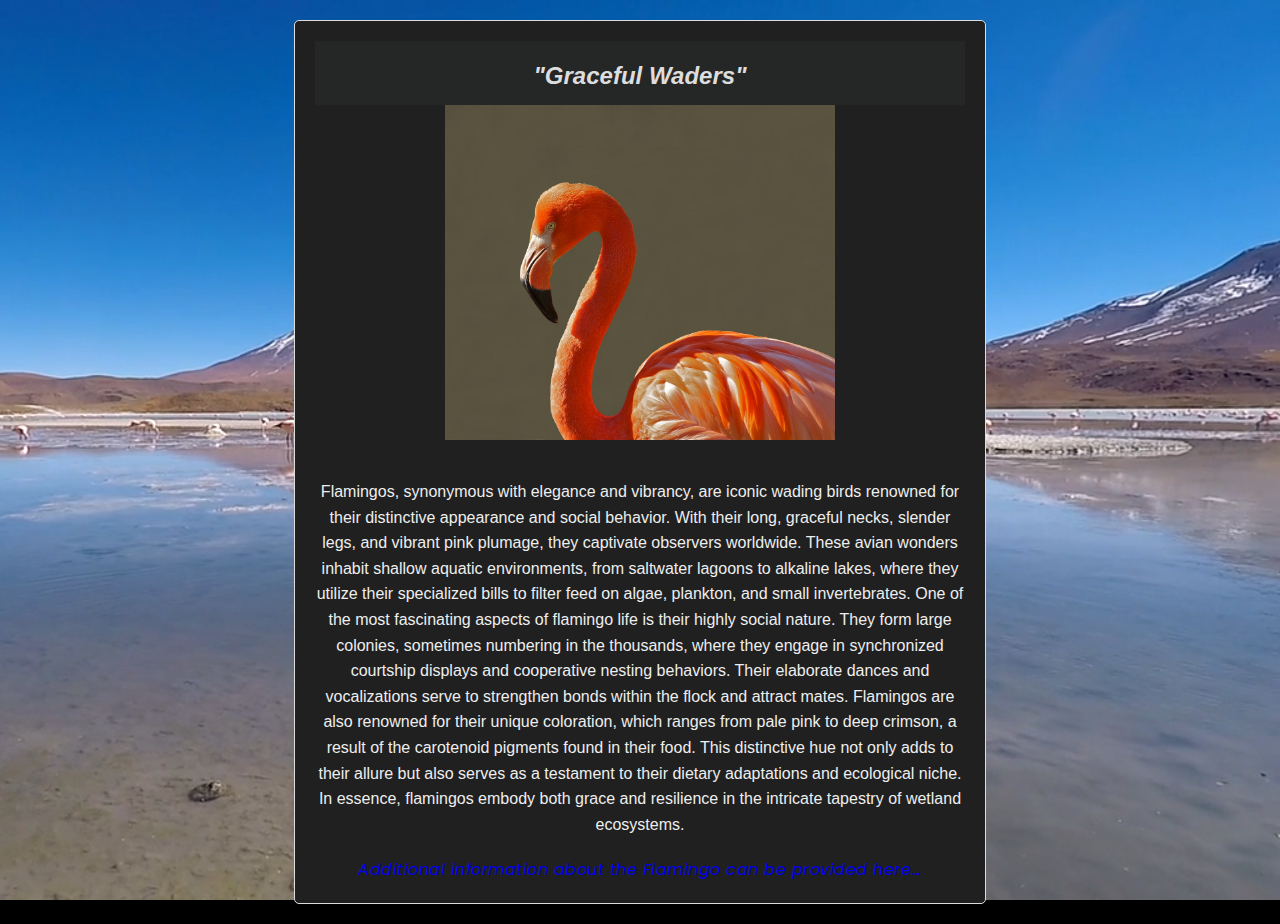
<file: flamingo.html>
<!DOCTYPE html>
<html lang="en">
<head>
    <meta charset="UTF-8">
    <meta name="viewport" content="width=device-width, initial-scale=1.0">
    <title>AnimalPedia: Flamingo</title>
    <link rel="stylesheet" href="style.css">
</head>
<body>
    <div class="animal-info">
        <div class ="header">
            <h1 style="font-style: italic;">"Graceful Waders"</h1>
            </div>
            <video autoplay loop muted plays-inline class="back-video">
                <source src="image/flamingo.mp4" type="video/mp4">
            </video>
        <img src="image/flamingo1.jpg" alt="Animal Image">
        <p class="description">
            Flamingos, synonymous with elegance and vibrancy, are iconic wading birds renowned for their distinctive appearance and social behavior. With their long, graceful necks, slender legs, and vibrant pink plumage, they captivate observers worldwide. These avian wonders inhabit shallow aquatic environments, from saltwater lagoons to alkaline lakes, where they utilize their specialized bills to filter feed on algae, plankton, and small invertebrates.

            One of the most fascinating aspects of flamingo life is their highly social nature. They form large colonies, sometimes numbering in the thousands, where they engage in synchronized courtship displays and cooperative nesting behaviors. Their elaborate dances and vocalizations serve to strengthen bonds within the flock and attract mates.

            Flamingos are also renowned for their unique coloration, which ranges from pale pink to deep crimson, a result of the carotenoid pigments found in their food. This distinctive hue not only adds to their allure but also serves as a testament to their dietary adaptations and ecological niche. In essence, flamingos embody both grace and resilience in the intricate tapestry of wetland ecosystems.
        </p>
        <p class="additional-info">
            <a href="https://www.britannica.com/animal/flamingo-bird">Additional information about the Flamingo can be provided here...</a>
        </p>
    </div>
</body>
</html>
</file>
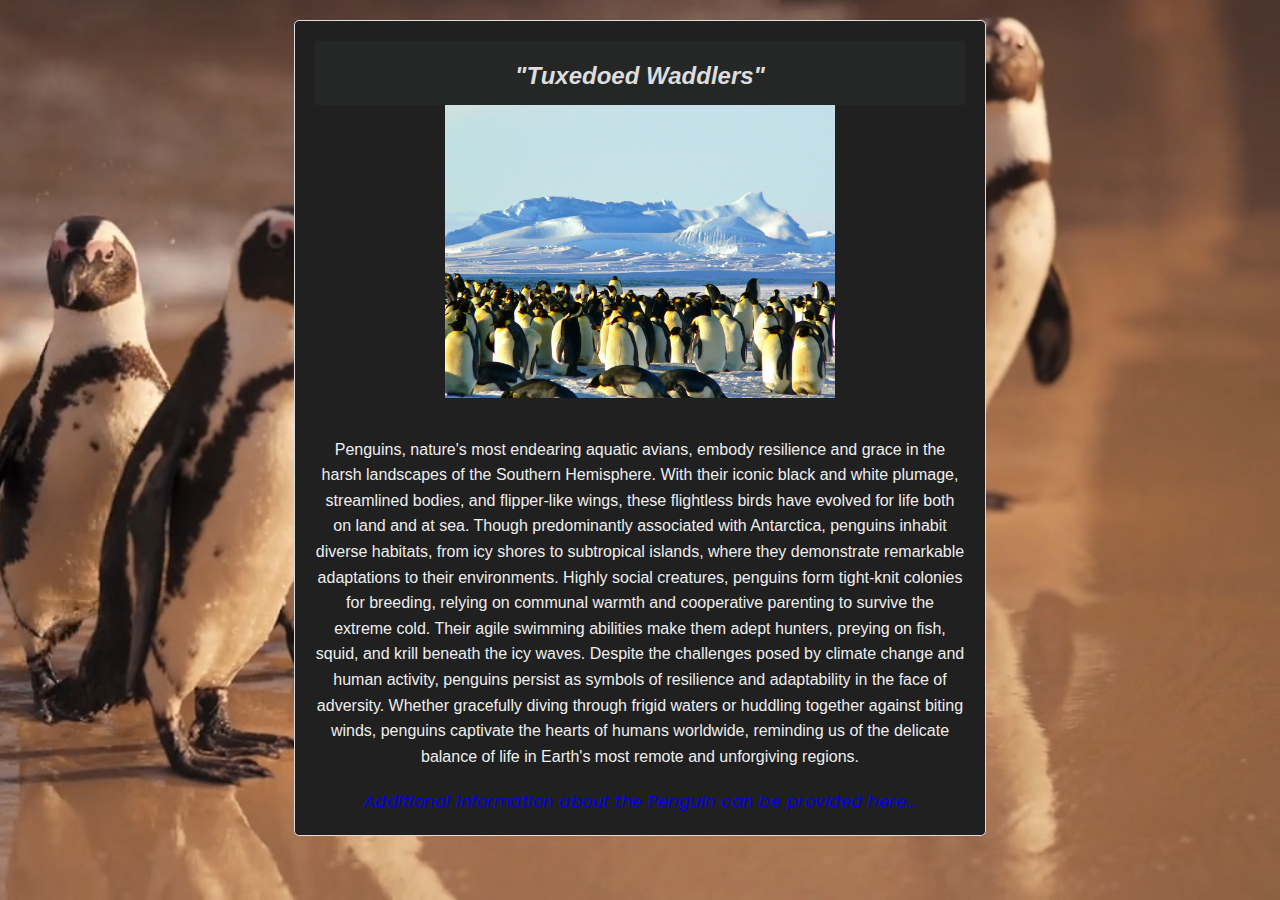
<file: penguin.html>
<!DOCTYPE html>
<html lang="en">
<head>
    <meta charset="UTF-8">
    <meta name="viewport" content="width=device-width, initial-scale=1.0">
    <title>AnimalPedia: Penguin</title>
    <link rel="stylesheet" href="style.css">
</head>
<body>
    <div class="animal-info">
        <div class ="header">
            <h1 style="font-style: italic;">"Tuxedoed Waddlers"</h1>
            </div>
            <video autoplay loop muted plays-inline class="back-video">
                <source src="image/penguin.mp4" type="video/mp4">
            </video>
        <img src="image/penguin1.jpg" alt="Animal Image">
        <p class="description">
            Penguins, nature's most endearing aquatic avians, embody resilience and grace in the harsh landscapes of the Southern Hemisphere. With their iconic black and white plumage, streamlined bodies, and flipper-like wings, these flightless birds have evolved for life both on land and at sea. Though predominantly associated with Antarctica, penguins inhabit diverse habitats, from icy shores to subtropical islands, where they demonstrate remarkable adaptations to their environments.

Highly social creatures, penguins form tight-knit colonies for breeding, relying on communal warmth and cooperative parenting to survive the extreme cold. Their agile swimming abilities make them adept hunters, preying on fish, squid, and krill beneath the icy waves. Despite the challenges posed by climate change and human activity, penguins persist as symbols of resilience and adaptability in the face of adversity.

Whether gracefully diving through frigid waters or huddling together against biting winds, penguins captivate the hearts of humans worldwide, reminding us of the delicate balance of life in Earth's most remote and unforgiving regions.
        </p>
        <p class="additional-info">
            <a href="https://www.britannica.com/animal/penguin">Additional information about the Penguin can be provided here...</a>
        </p>
    </div>
</body>
</html>
</file>
<file: style.css>
@import url('https://fonts.googleapis.com/css2?family=Poppins:ital,wght@0,100;0,200;0,300;0,400;0,500;0,600;0,700;0,800;0,900;1,100;1,200;1,300;1,400;1,500;1,600;1,700;1,800;1,900&display=swap');
body{
    margin: 0;
    background-color: #000;
    color: #eee;
    font-family: Poppins;
    font-size: 12px;
}
a{
    text-decoration: none;
    font-family: 'Poppins', sans-serif;
    letter-spacing: 0.5px;
}

header{
    width: 1140px;
    max-width: 80%;
    margin: auto;
    height: 50px;
    display: flex;
    align-items: center;
    position: relative;
    z-index: 100;
}
header a{
    color: #eee;
    margin-right: 40px;
}


/* carousel */
.carousel{
    height: 100vh;
    margin-top: -50px;
    width: 100vw;
    overflow: hidden;
    position: relative;
}
.carousel .list .item{
    width: 100%;
    height: 100%;
    position: absolute;
    inset: 0 0 0 0;
}
.carousel .list .item img{
    width: 100%;
    height: 100%;
    object-fit: cover;
}
.carousel .list .item .content{
    position: absolute;
    top: 20%;
    width: 1140px;
    max-width: 80%;
    left: 50%;
    transform: translateX(-50%);
    padding-right: 30%;
    box-sizing: border-box;
    color: #fff;
    text-shadow: 0 5px 10px #0004;
}
.carousel .list .item .author{
    font-weight: bold;
    letter-spacing: 10px;
}
.carousel .list .item .title,
.carousel .list .item .topic{
    font-size: 5em;
    font-weight: bold;
    line-height: 1.3em;
}
.carousel .list .item .topic{
    color: #f1683a;
}
.carousel .list .item .buttons{
    display: grid;
    grid-template-columns: repeat(2, 130px);
    grid-template-rows: 40px;
    gap: 5px;
    margin-top: 20px;
}

/* Style for the "See More" link */
.see-more {
    display: inline-block;
    padding: 5px 10px;
    background-color: #007bff;
    font-family: Poppins;
    letter-spacing: 3px;
    font-weight: 500;
    color: #fff;
    text-decoration: none;
    border-radius: 5px;
}
.see-more:hover {
    background-color: #02306d;
}


.carousel .list .item .buttons button{
    border: none;
    background-color: #eee;
    letter-spacing: 3px;
    font-family: Poppins;
    font-weight: 500;
}
.carousel .list .item .buttons button:nth-child(2){
    background-color: transparent;
    border: 1px solid #fff;
    color: #eee;
}
/* thumbail */
.thumbnail{
    position: absolute;
    bottom: 50px;
    left: 50%;
    width: max-content;
    z-index: 100;
    display: flex;
    gap: 20px;
}
.thumbnail .item{
    width: 150px;
    height: 220px;
    flex-shrink: 0;
    position: relative;
}
.thumbnail .item img{
    width: 100%;
    height: 100%;
    object-fit: cover;
    border-radius: 20px;
}
.thumbnail .item .content{
    color: #fff;
    position: absolute;
    bottom: 10px;
    left: 10px;
    right: 10px;
}
.thumbnail .item .content .title{
    font-weight: 500;
}
.thumbnail .item .content .description{
    font-weight: 300;
}
/* arrows */
.arrows{
    position: absolute;
    top: 80%;
    right: 52%;
    z-index: 100;
    width: 300px;
    max-width: 30%;
    display: flex;
    gap: 10px;
    align-items: center;
}
.arrows button{
    width: 40px;
    height: 40px;
    border-radius: 50%;
    background-color: #eee4;
    border: none;
    color: #fff;
    font-family: monospace;
    font-weight: bold;
    transition: .5s;
}
.arrows button:hover{
    background-color: #fff;
    color: #000;
}

/* animation */
.carousel .list .item:nth-child(1){
    z-index: 1;
}

/* animation text in first item */

.carousel .list .item:nth-child(1) .content .author,
.carousel .list .item:nth-child(1) .content .title,
.carousel .list .item:nth-child(1) .content .topic,
.carousel .list .item:nth-child(1) .content .des,
.carousel .list .item:nth-child(1) .content .buttons
{
    transform: translateY(50px);
    filter: blur(20px);
    opacity: 0;
    animation: showContent .5s 1s linear 1 forwards;
}
@keyframes showContent{
    to{
        transform: translateY(0px);
        filter: blur(0px);
        opacity: 1;
    }
}
.carousel .list .item:nth-child(1) .content .title{
    animation-delay: 1.2s!important;
}
.carousel .list .item:nth-child(1) .content .topic{
    animation-delay: 1.4s!important;
}
.carousel .list .item:nth-child(1) .content .des{
    animation-delay: 1.6s!important;
}
.carousel .list .item:nth-child(1) .content .buttons{
    animation-delay: 1.8s!important;
}
/* create animation when next click */
.carousel.next .list .item:nth-child(1) img{
    width: 150px;
    height: 220px;
    position: absolute;
    bottom: 50px;
    left: 50%;
    border-radius: 30px;
    animation: showImage .5s linear 1 forwards;
}
@keyframes showImage{
    to{
        bottom: 0;
        left: 0;
        width: 100%;
        height: 100%;
        border-radius: 0;
    }
}

.carousel.next .thumbnail .item:nth-last-child(1){
    overflow: hidden;
    animation: showThumbnail .5s linear 1 forwards;
}
.carousel.prev .list .item img{
    z-index: 100;
}
@keyframes showThumbnail{
    from{
        width: 0;
        opacity: 0;
    }
}
.carousel.next .thumbnail{
    animation: effectNext .5s linear 1 forwards;
}

@keyframes effectNext{
    from{
        transform: translateX(150px);
    }
}

/* running time */

.carousel .time{
    position: absolute;
    z-index: 1000;
    width: 0%;
    height: 3px;
    background-color: #f1683a;
    left: 0;
    top: 0;
}

.carousel.next .time,
.carousel.prev .time{
    animation: runningTime 3s linear 1 forwards;
}
@keyframes runningTime{
    from{ width: 100%}
    to{width: 0}
}


/* prev click */

.carousel.prev .list .item:nth-child(2){
    z-index: 2;
}

.carousel.prev .list .item:nth-child(2) img{
    animation: outFrame 0.5s linear 1 forwards;
    position: absolute;
    bottom: 0;
    left: 0;
}
@keyframes outFrame{
    to{
        width: 150px;
        height: 220px;
        bottom: 50px;
        left: 50%;
        border-radius: 20px;
    }
}

.carousel.prev .thumbnail .item:nth-child(1){
    overflow: hidden;
    opacity: 0;
    animation: showThumbnail .5s linear 1 forwards;
}
.carousel.next .arrows button,
.carousel.prev .arrows button{
    pointer-events: none;
}
.carousel.prev .list .item:nth-child(2) .content .author,
.carousel.prev .list .item:nth-child(2) .content .title,
.carousel.prev .list .item:nth-child(2) .content .topic,
.carousel.prev .list .item:nth-child(2) .content .des,
.carousel.prev .list .item:nth-child(2) .content .buttons
{
    animation: contentOut 1.5s linear 1 forwards!important;
}

@keyframes contentOut{
    to{
        transform: translateY(-150px);
        filter: blur(20px);
        opacity: 0;
    }
}
@media screen and (max-width: 678px) {
    .carousel .list .item .content{
        padding-right: 0;
    }
    .carousel .list .item .content .title{
        font-size: 30px;
    }
}





body {
    font-family: Arial, sans-serif;
    margin: 0;
    padding: 0;
}

.animal-info {
    max-width: 650px;
    margin: 20px auto;
    padding: 20px;
    border: 1px solid #ddd;
    border-radius: 5px;
    background-color: #202020;
    text-align: center;
}

.animal-info h1 {
    font-size: 24px;
    margin-bottom: 10px;
}

.animal-info img {
    max-width: 60%;
    height: auto;
    margin-bottom: 20px;
}

.animal-info p {
    font-size: 16px;
    line-height: 1.6;
}

.animal-info .description {
    margin-bottom: 20px;
}

.animal-info .additional-info {
    font-style: italic;
    color: #666;
}


.header{
    padding: 5px;
    text-align: center;
    background: rgb(37, 39, 39);
    color: #ddd;
    font-size: 30px;
}

.back-video{
    position: absolute;
    right: 0;
    bottom: 0;
    z-index: -1;
    
}

@media (min-aspect-ratio: 16/9){
    .back-video{
        width: 100%;
        height: auto;
    }
}

@media (max-aspect-ratio: 16/9){
    .back-video{
        width: auto;
        height: 100%;
    }
}

.okay{
    color: white;;
}




.info-section {
        padding: 50px 0;
}

.info {
    max-width: 800px;
    margin: 0 auto;
    text-align: center;
}

h2 {
    font-size: 2.5rem;
    margin-bottom: 20px;
}

h3 {
    font-size: 2rem;
    margin-bottom: 15px;
}

p {
    font-size: 1.1rem;
    line-height: 1.6;
    margin-bottom: 0;
}

ul {
    list-style-type: none;
    padding: 0;
    margin-bottom: 20px;
}

ul li {
    font-size: 1.1rem;
    margin-bottom: 10px;
}

@media (max-width: 768px) {
    .info {
        padding: 0 20px;
    }
}

.link{
    color: rgb(170, 185, 28);
    text-decoration: none;
    font-family: 'Poppins',sans-serif;
}
</file>
